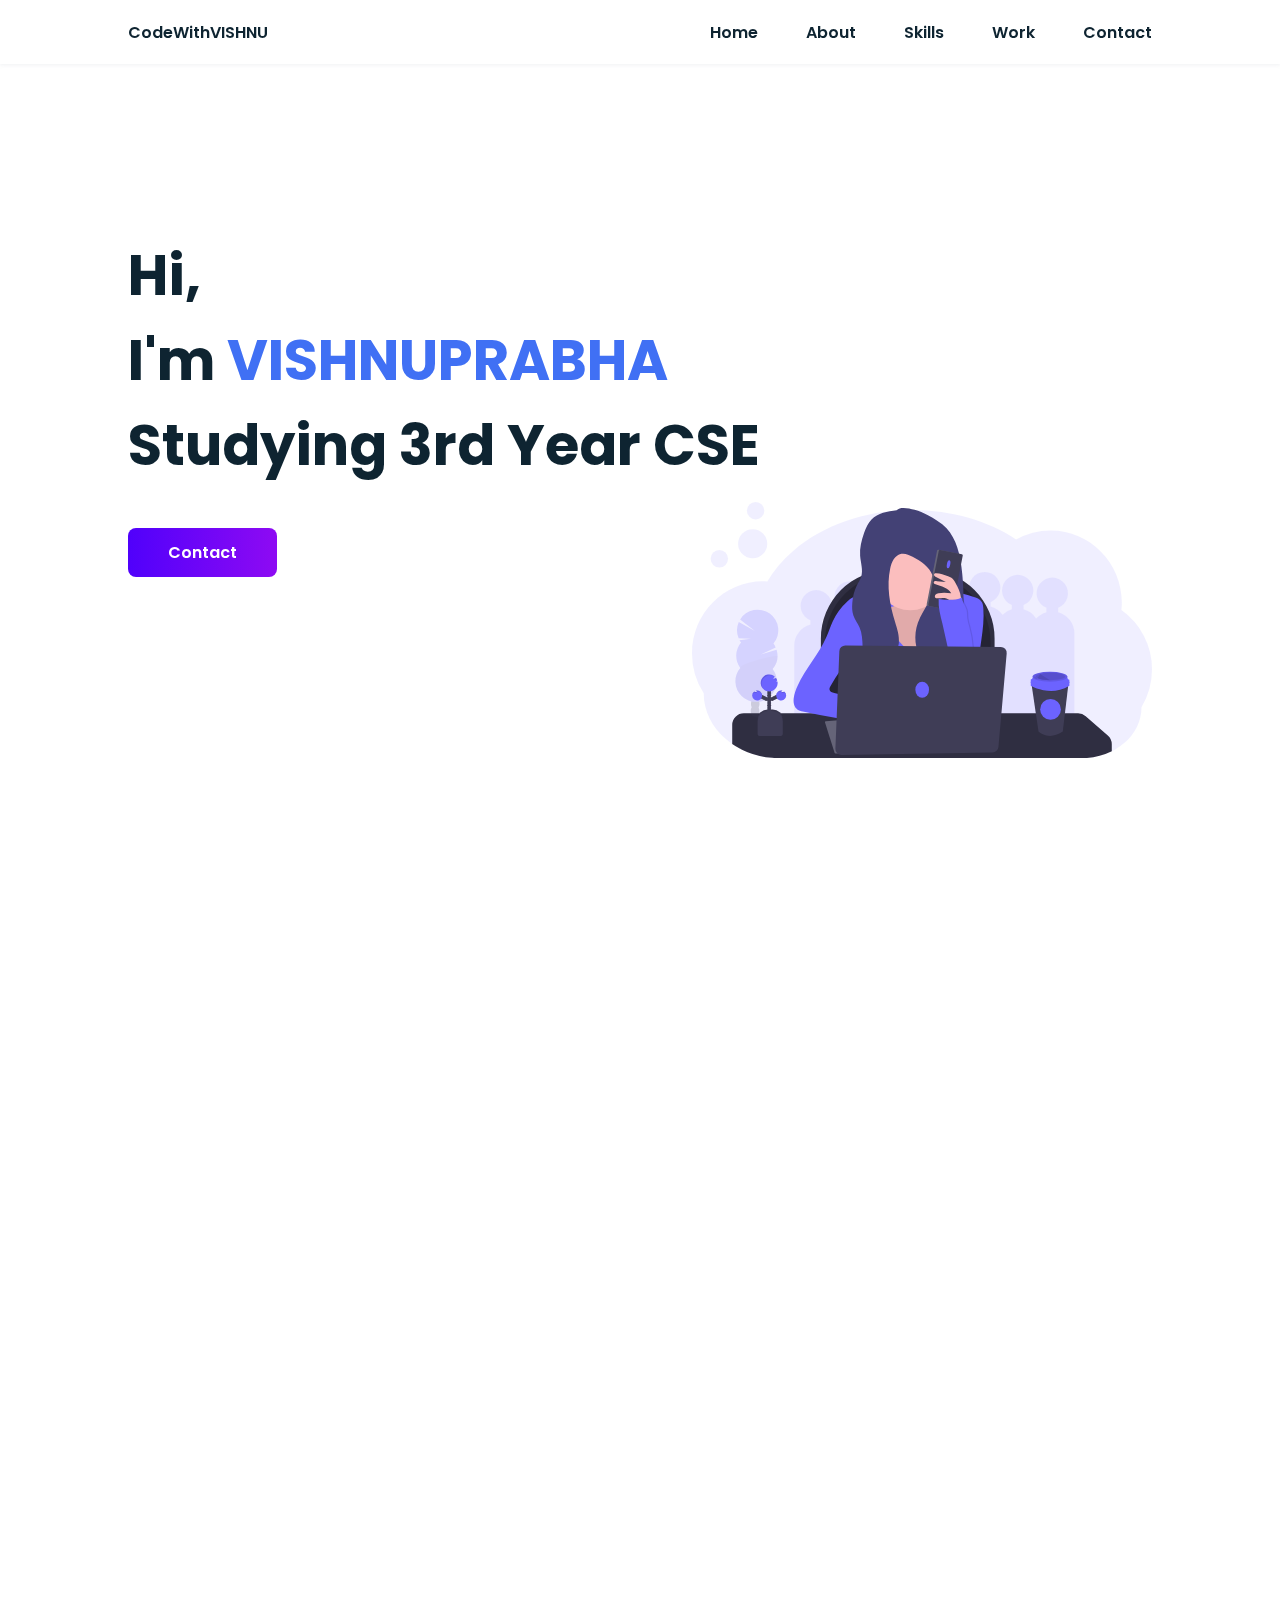
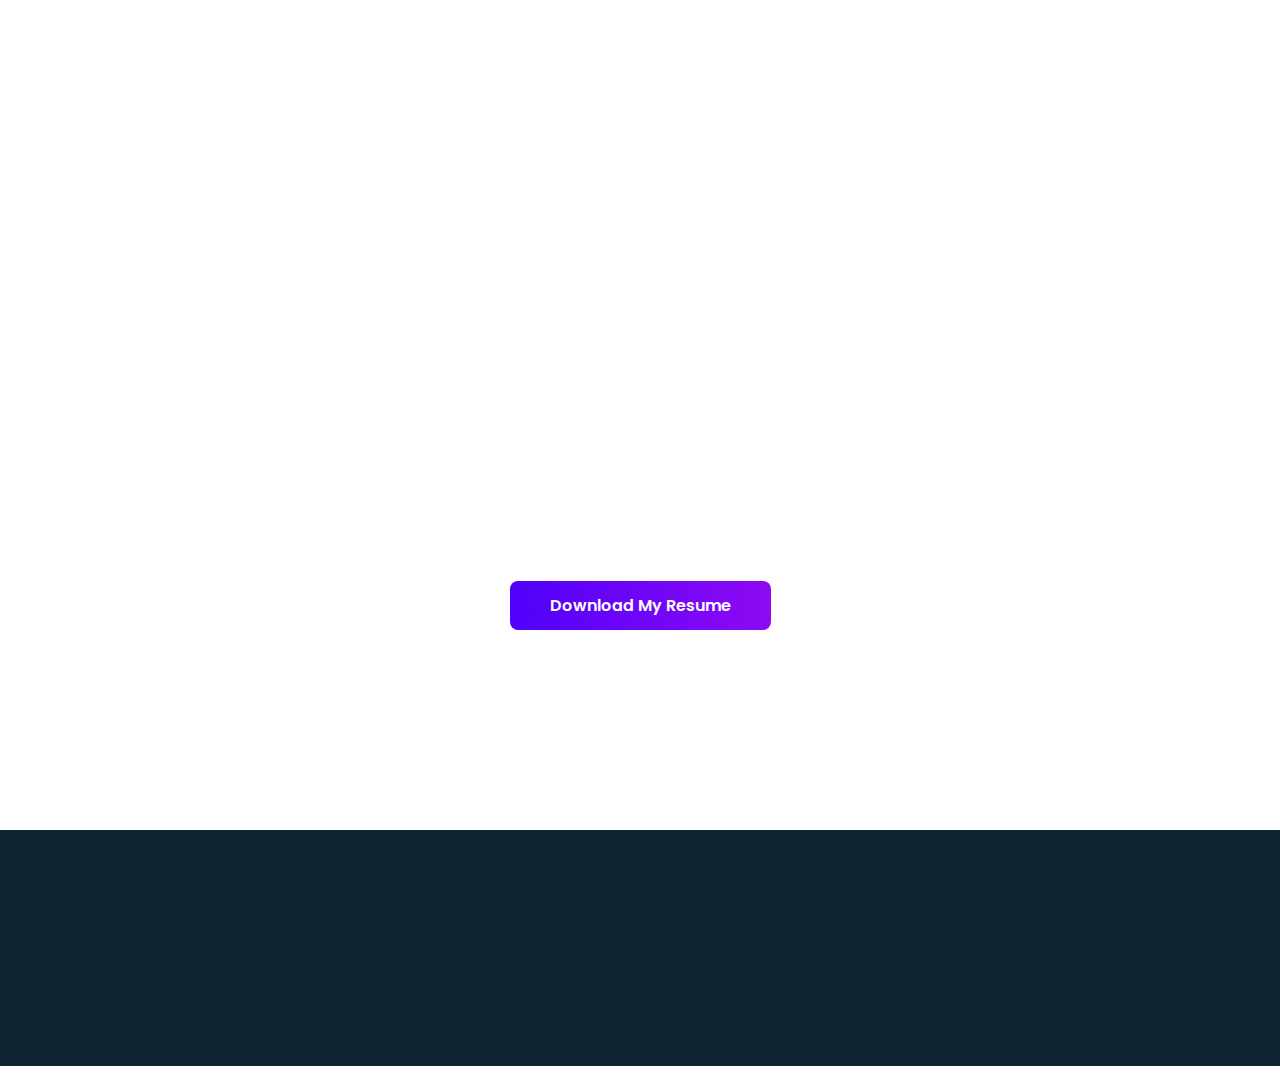
<file: index.html>
<!DOCTYPE html>
<html lang="en">
  <head>
    <meta charset="UTF-8" />
    <meta http-equiv="X-UA-Compatible" content="IE=edge" />
    <meta name="viewport" content="width=device-width, initial-scale=1.0" />
    <title>Responsive Portfolio</title>
    <link rel="stylesheet" href="./assets/css/styles.css" />
    <link
      rel="stylesheet"
      href="https://unpkg.com/boxicons@latest/css/boxicons.min.css"
    />
    <link href="https://unpkg.com/aos@2.3.1/dist/aos.css" rel="stylesheet" />
  </head>
  <body>
    <!-- Header Section -->
    <header class="header">
      <nav class="nav bd_grid">
        <div>
          <a href="#" class="nav_logo">CodeWithVISHNU</a>
        </div>

        <div class="nav_menu" id="nav_menu">
          <ul class="nav_list">
            <li class="nav_items">
              <a href="#home" class="nav_link active">Home</a>
            </li>
            <li class="nav_items">
              <a href="#about" class="nav_link active">About</a>
            </li>
            <li class="nav_items">
              <a href="#skills" class="nav_link active">Skills</a>
            </li>
            <li class="nav_items">
              <a href="#work" class="nav_link active">Work</a>
            </li>
            <li class="nav_items">
              <a href="#contact" class="nav_link active">Contact</a>
            </li>
          </ul>
        </div>

        <div class="nav_toggle" id="nav_toggle">
          <i class="bx bx-menu-alt-right"></i>
        </div>
      </nav>
    </header>

    <main class="main">
      <!-- HOME SECTION -->
      <section class="home bd_grid" id="home">
        <div class="home_data" data-aos="fade-down">
          <h1 class="home_title">
            Hi, <br />I'm <span class="home_title-color">VISHNUPRABHA </span
            ><br />Studying 3rd Year CSE
          </h1>
          <a href="#contact" class="button"> Contact</a>
        </div>

        <div class="home_social">
          <a href="#" class="home_social-icon" data-aos="fade-down"
            ><i class="bx bxl-facebook-circle"></i
          ></a>
          <a
            href="#"
            class="home_social-icon"
            data-aos="fade-down"
            data-aos-delay="250"
            ><i class="bx bxl-instagram"></i
          ></a>
          <a
            href="#"
            class="home_social-icon"
            data-aos="fade-down"
            data-aos-delay="300"
            ><i class="bx bxl-twitter"></i
          ></a>
          <a
            href="#"
            class="home_social-icon"
            data-aos="fade-down"
            data-aos-delay="350"
            ><i class="bx bxl-github"></i
          ></a>
        </div>

        <div class="home_img" data-aos="fade-down" data-aos-delay="500">
          <svg
            id="a154b3ae-224e-4b43-86b8-0ffeb27982c5"
            data-name="Layer 1"
            xmlns="http://www.w3.org/2000/svg"
            viewBox="0 0 1144 637"
          >
            <title>working remotely</title>
            <path
              d="M1172,547.81a180.56,180.56,0,0,1-26.12,93.88c0,34.62-16.14,66-42.32,88.87a144.74,144.74,0,0,1-21.08,15.28c-.3.19-.61.37-.92.55-.56.33-1.12.66-1.69,1l-.53.31h0c-2.39,1.35-4.83,2.65-7.32,3.87a165.67,165.67,0,0,1-73.76,17H245.17q-9,0-17.84-.72a211.15,211.15,0,0,1-61.06-14.14q-5.72-2.26-11.22-4.86-2.62-1.23-5.19-2.53c-1.07-.54-2.14-1.1-3.2-1.66A190.5,190.5,0,0,1,128,733.32a183.89,183.89,0,0,1-15.8-12.12C78.17,692,57.12,651.59,57.12,607A180.5,180.5,0,0,1,28,508.32c0-99.14,79.24-179.51,177-179.51,3,0,6,.09,9,.25.43,0,.85,0,1.28.06,16.48-28.09,38.51-53.9,65-76.62,72.24-61.9,177.82-100.92,295.43-100.92,98.82,0,189.15,27.55,258.34,73.07A174.18,174.18,0,0,1,920,202.1c97.74,0,177,80.37,177,179.51a184.9,184.9,0,0,1-1,18.78A180,180,0,0,1,1172,547.81Z"
              transform="translate(-28 -131.5)"
              fill="#6c63ff"
              opacity="0.1"
            />
            <path
              d="M938.69,405.47V394.74a39.05,39.05,0,1,0-29.38,0v10.73A55,55,0,0,0,883.77,421a55.08,55.08,0,0,0-31.08-22.52V387.74a39.05,39.05,0,1,0-29.38,0v10.73a55,55,0,0,0-23.21,13.16,55.08,55.08,0,0,0-29.41-20.16V380.74a39.05,39.05,0,1,0-29.38,0v10.73a55,55,0,0,0-26,16.06,55.09,55.09,0,0,0-36.57-33.06V363.74a39.05,39.05,0,1,0-29.38,0v10.73a55,55,0,0,0-40,47.77,54.62,54.62,0,0,0-16.57-7.77V403.74a39.05,39.05,0,1,0-29.38,0v10.73a55.18,55.18,0,0,0-34.66,28.7,54.58,54.58,0,0,0-15-6.7V425.74a39.05,39.05,0,1,0-29.38,0v10.73a54.29,54.29,0,0,0-14.21,6.22,55.14,55.14,0,0,0-34.41-28.22V403.74a39.05,39.05,0,1,0-29.38,0v10.73a55.1,55.1,0,0,0-35.87,31.36,55,55,0,0,0-18.75-9.36V425.74a39.05,39.05,0,1,0-29.38,0v10.73a55,55,0,0,0-40.31,53v248H392v-22h52v22H554v-22h79v-40h68v17h82v7h86v7H979v-248A55,55,0,0,0,938.69,405.47Z"
              transform="translate(-28 -131.5)"
              fill="#6c63ff"
              opacity="0.1"
            />
            <path
              d="M490.78,169h91.43A170.28,170.28,0,0,1,752.5,339.28V570a0,0,0,0,1,0,0h-432a0,0,0,0,1,0,0V339.28A170.28,170.28,0,0,1,490.78,169Z"
              fill="#2f2e41"
            />
            <path
              d="M500.78,178.28h71.43A170.28,170.28,0,0,1,742.5,348.56V560.71a0,0,0,0,1,0,0h-412a0,0,0,0,1,0,0V348.56A170.28,170.28,0,0,1,500.78,178.28Z"
              opacity="0.2"
            />
            <path
              d="M1072,734.09v17.46a165.67,165.67,0,0,1-73.76,17H245.17q-9,0-17.84-.72a211.15,211.15,0,0,1-61.06-14.14q-5.72-2.26-11.22-4.86-2.62-1.23-5.19-2.53c-1.07-.54-2.14-1.1-3.2-1.66A190.5,190.5,0,0,1,128,733.32V685.9A28.9,28.9,0,0,1,156.9,657H988.13a28.9,28.9,0,0,1,19,7.17l55,48.2A28.87,28.87,0,0,1,1072,734.09Z"
              transform="translate(-28 -131.5)"
              fill="#2f2e41"
            />
            <path
              d="M510.67,357.31q-32.71,2.16-65.17,7c-6.15.92-12.39,1.94-18,4.66a52.8,52.8,0,0,0-11.94,8.56,157.38,157.38,0,0,0-38,51.53c-5.57,12.15-9.57,25-14.82,37.25-18.69,43.75-52.59,79.53-72.32,122.82-4.27,9.37-7.87,19.15-9.3,29.34-1.48,10.54.2,22.84,8.86,29,4,2.83,8.86,4,13.62,5a1641.51,1641.51,0,0,0,181.57,29.65c-6.61-6.38-8.82-16.27-7.95-25.41s4.46-17.78,8-26.25q-51.81-11.43-103.36-24c-5.13-1.25-11.29-3.6-11.92-8.84-.32-2.67,1-5.24,2.3-7.59a407.17,407.17,0,0,1,52.4-74c0,28.06-1.39,59.75-1.39,87.82H747.35a248,248,0,0,1-6.84-48.85C739,501.24,757.1,447.89,752.4,394.24c-.44-4.95-1.12-10.05-3.71-14.29-4.47-7.32-13.39-10.35-21.59-12.85-31.44-9.56-63.54-19.23-96.4-18.48-9.77.23-19.5,1.37-29.21,2.52C571.9,354.63,540.4,355.34,510.67,357.31Z"
              transform="translate(-28 -131.5)"
              fill="#6c63ff"
            />
            <path
              d="M358.88,679.82l23.6,75.53a2.36,2.36,0,0,0,2.25,1.65H486l-24-88-101.06,7.77A2.36,2.36,0,0,0,358.88,679.82Z"
              transform="translate(-28 -131.5)"
              fill="#656478"
            />
            <path
              d="M532,389.79c-4.4,2.53-9.53,3.44-14.53,4.31l-32.27,5.6c-6.28,1.09-12.89,2.33-17.73,6.48-9.9,8.47-7.76,24.06-4.76,36.74l6,25.44c4.52,19.12,9.14,38.47,18.41,55.79,16.19,30.23,45.89,52,78.55,62.49,11.67,3.75,24,6.19,36.18,4.85,23.86-2.62,44.27-19.63,56.85-40.08s18.57-44.17,24.06-67.55c5.27-22.38,10.28-45.08,9.94-68.08-.1-7.16-.82-14.64-4.64-20.71-8.37-13.33-27.34-14.33-42.89-11.87-2.42.39-4.93.81-7.26.08-7-2.18-7.16-11.79-10.16-18.46-5.67-12.58-22.49-14.81-36.24-13.67s-35.16,2.61-47.14,10.4C532.85,369,545.51,382,532,389.79Z"
              transform="translate(-28 -131.5)"
              fill="#fbbebe"
            />
            <path
              d="M532,389.79c-4.4,2.53-9.53,3.44-14.53,4.31l-32.27,5.6c-6.28,1.09-12.89,2.33-17.73,6.48-9.9,8.47-7.76,24.06-4.76,36.74l6,25.44c4.52,19.12,9.14,38.47,18.41,55.79,16.19,30.23,45.89,52,78.55,62.49,11.67,3.75,24,6.19,36.18,4.85,23.86-2.62,44.27-19.63,56.85-40.08s18.57-44.17,24.06-67.55c5.27-22.38,10.28-45.08,9.94-68.08-.1-7.16-.82-14.64-4.64-20.71-8.37-13.33-27.34-14.33-42.89-11.87-2.42.39-4.93.81-7.26.08-7-2.18-7.16-11.79-10.16-18.46-5.67-12.58-22.49-14.81-36.24-13.67s-35.16,2.61-47.14,10.4C532.85,369,545.51,382,532,389.79Z"
              transform="translate(-28 -131.5)"
              opacity="0.1"
            />
            <path
              d="M505.29,418.45c4.88,10.24,8.54,21.1,14.44,30.79,4.69,7.7,10.7,14.49,16.68,21.24C551.9,488,567.59,505.66,586.76,519a222.93,222.93,0,0,1,55.37-109c8.26-8.87,18.6-17.61,30.72-17.28,7.52.21,14.46,3.94,20.72,8.09,7,4.63,13.62,10,18.65,16.67,7.95,10.62,11.38,24.07,12,37.32s-1.44,26.47-3.48,39.57l-10.5,67.71c-.61,3.92-1.46,8.25-4.66,10.6a14.67,14.67,0,0,1-6,2.16c-38.17,7.43-77.51,2.61-116.4,2.23-43-.41-87.19,4.49-127.92-9.19-2.13-.72-4.34-1.55-5.78-3.26a12.06,12.06,0,0,1-2-4.31c-9.49-30.72-1.88-63.73,3.75-95.38a748.38,748.38,0,0,0,9.51-75.78c.17-2.29,25.33,2.77,28.14,4.39C496.53,398.07,501.61,410.73,505.29,418.45Z"
              transform="translate(-28 -131.5)"
              fill="#6c63ff"
            />
            <g opacity="0.2">
              <path
                d="M194.87,668.29c0,.46-.05.91-.1,1.35q-5.72-2.26-11.22-4.86a9.1,9.1,0,0,1-5.19-2.53c-1.07-.54-2.14-1.1-3.2-1.66a13.68,13.68,0,0,1,.81-1.46c2.06-3.26,5.19-5.3,8.64-5.19s6.44,2.34,8.29,5.71A16.87,16.87,0,0,1,194.87,668.29Z"
                transform="translate(-28 -131.5)"
                fill="#3f3d56"
              />
              <path
                d="M195.41,651.17a16.88,16.88,0,0,1-2.51,8.48c-2.06,3.25-5.19,5.29-8.64,5.18l-.71-.05a9.1,9.1,0,0,1-5.19-2.53,12.53,12.53,0,0,1-2.39-3.12,17.55,17.55,0,0,1,.54-17.12c2.06-3.26,5.19-5.3,8.64-5.19s6.44,2.34,8.29,5.71A16.87,16.87,0,0,1,195.41,651.17Z"
                transform="translate(-28 -131.5)"
                fill="#3f3d56"
              />
              <ellipse
                cx="185.25"
                cy="633.7"
                rx="14.01"
                ry="10.7"
                transform="translate(-481.98 667.38) rotate(-88.19)"
                fill="#3f3d56"
              />
              <ellipse
                cx="185.79"
                cy="616.59"
                rx="14.01"
                ry="10.7"
                transform="translate(-464.35 651.34) rotate(-88.19)"
                fill="#3f3d56"
              />
              <ellipse
                cx="186.33"
                cy="599.47"
                rx="14.01"
                ry="10.7"
                transform="translate(-446.72 635.3) rotate(-88.19)"
                fill="#3f3d56"
              />
              <path
                d="M150,481.05a49.66,49.66,0,0,1-3.8-6l28.26-3.73L144,470.6a51.38,51.38,0,0,1,.31-40.64l40.12,22.44-36.75-28.84a51.28,51.28,0,1,1,82.84,60,51.12,51.12,0,0,1,5.55,9.53L199,510.93l39.33-11.83A51.34,51.34,0,0,1,228.53,547,51.28,51.28,0,1,1,148,544.43a51.28,51.28,0,0,1,2-63.38Z"
                transform="translate(-28 -131.5)"
                fill="#6c63ff"
              />
              <path
                d="M240.5,515.62a51.06,51.06,0,0,1-12,31.35A51.28,51.28,0,1,1,148,544.43C141.37,535.49,240.68,509.87,240.5,515.62Z"
                transform="translate(-28 -131.5)"
                opacity="0.1"
              />
            </g>
            <circle
              cx="68.02"
              cy="141.18"
              r="21.63"
              fill="#6c63ff"
              opacity="0.1"
            />
            <circle
              cx="158.17"
              cy="21.63"
              r="21.63"
              fill="#6c63ff"
              opacity="0.1"
            />
            <circle
              cx="150.84"
              cy="103.76"
              r="36.25"
              fill="#6c63ff"
              opacity="0.1"
            />
            <circle cx="543" cy="185.5" r="84" fill="#fbbebe" />
            <path
              d="M536.88,152.17c-22.41,2.84-46.6,6.59-62.44,22.69-8.86,9-14.05,21-18.32,32.88-6.62,18.5-11.55,38-10,57.63,1.38,17.56,7.88,35.52,2.62,52.34-2.42,7.74-7.17,14.5-10.86,21.71-6.84,13.39-10.06,28.4-11.24,43.39-.82,10.31-.66,20.92,2.73,30.69,3.61,10.4,10.65,19.25,15.11,29.31,6.6,14.86,7.26,31.58,7.77,47.83s.94,32.39,1.32,48.58c.24,10.18.26,21.08-5.37,29.57,20.79-8.33,41.87-16.83,59.66-30.43s32.19-33.21,34.49-55.49c1.86-18.06-4.24-35.86-9.5-53.24-13-43-21.4-88.84-11.94-132.75,3.41-15.81,11.7-33.46,27.61-36.37,9.71-1.77,19.4,2.66,28.15,7.24,20.68,10.82,42,24.82,49.7,46.85,7,19.92,1.11,42.11-8,61.13s-21.51,36.51-28.59,56.39c-10.87,30.5-7.81,66.21,10.25,93.08s51.43,43.4,83.52,39.06c-2.51-10.84-10.38-19.6-14.6-29.9-7.67-18.71-2.5-40.23,5.75-58.69S694.21,440,699.37,420.4c3.64-13.8,4.08-28.22,4.06-42.49,0-22.46-1.11-44.93-3.27-67.29s-5.46-45-12.58-66.51c-5.72-17.25-14.05-33.93-26.51-47.16-13.26-14.09-30.52-23.64-47.47-33-10.14-5.58-20.5-11.23-31.88-13.32-9-1.65-18.46-4-27.64-4.15C547.84,146.39,541.28,147.74,536.88,152.17Z"
              transform="translate(-28 -131.5)"
              fill="#434175"
            />
            <rect
              x="624.01"
              y="254.09"
              width="60.85"
              height="141.74"
              rx="2.9"
              transform="translate(45.9 -250.24) rotate(10.98)"
              fill="#656478"
            />
            <rect
              x="628.09"
              y="254.88"
              width="60.85"
              height="141.74"
              rx="2.9"
              transform="translate(46.13 -251) rotate(10.98)"
              fill="#3f3d56"
            />
            <ellipse
              cx="666.17"
              cy="286.29"
              rx="10.05"
              ry="4.15"
              transform="translate(230.2 754.21) rotate(-79.02)"
              fill="#6c63ff"
            />
            <path
              d="M683,332.5c-2.64-4.67-5.46-9.5-9.91-12.49a35,35,0,0,0-8.18-3.67c-9.69-3.39-19.54-6.81-29.79-7.35-1.67-.08-3.58,0-4.67,1.28-2.24,2.63,1.31,6.21,4.38,7.8l24.42,12.65-22.51-2.38c-3.27-.35-7.93.54-7.69,3.82.16,2.15,2.52,3.32,4.56,4,14.45,5,31.15,8.92,39.06,22-10.54-1-21.31-2-31.64.32-2.83.64-5.76,1.63-7.61,3.86s-2.06,6,.27,7.77c1.44,1.07,3.38,1.1,5.18,1,7.33-.35,14.85-1.81,21.89.28s13.29,9.47,10.86,16.39c6.24.56,13.62,0,19.39-2.69,6.36-3,6.21-8.64,5.82-15.44C696,356.33,689.39,343.9,683,332.5Z"
              transform="translate(-28 -131.5)"
              fill="#fbbebe"
            />
            <path
              d="M676.69,550.49a1125.21,1125.21,0,0,0-23-116.92c-5-20-10.68-40.34-9.25-60.92,20.66,2.63,39.17,4.58,58.21-3.86.31,10.81,8.15,20,11,30.45,1.91,7,1.19,14.41,1.94,21.62s3,14.2,4.93,21.21a260.23,260.23,0,0,1,6.63,106.74C709.48,550.91,694.32,553.22,676.69,550.49Z"
              transform="translate(-28 -131.5)"
              opacity="0.1"
            />
            <path
              d="M673.69,550.49a1125.21,1125.21,0,0,0-23-116.92c-5-20-10.68-40.34-9.25-60.92,20.66,2.63,39.17,4.58,58.21-3.86.31,10.81,8.15,20,11,30.45,1.91,7,1.19,14.41,1.94,21.62s3,14.2,4.93,21.21a260.23,260.23,0,0,1,6.63,106.74C706.48,550.91,691.32,553.22,673.69,550.49Z"
              transform="translate(-28 -131.5)"
              fill="#6c63ff"
            />
            <path
              d="M384.63,745.27l9.79-242.87a14.86,14.86,0,0,1,15-14.26l386.52,3.7A14.86,14.86,0,0,1,810.59,508L790.17,740.67a14.86,14.86,0,0,1-14.55,13.56l-375.88,6.5A14.87,14.87,0,0,1,384.63,745.27Z"
              transform="translate(-28 -131.5)"
              fill="#3f3d56"
            />
            <ellipse cx="572.5" cy="467" rx="17" ry="20" fill="#6c63ff" />
            <path
              d="M964,584.76l-.8,6.86-13,110.86c-33.89,23.63-60.25.92-60.48,0L873.34,591.1l-.93-6.34Z"
              transform="translate(-28 -131.5)"
              fill="#3f3d56"
            />
            <path
              d="M964,584.76l-.8,6.86c-38.18,22.2-78.91,4.92-89.86-.52l-.93-6.34Z"
              transform="translate(-28 -131.5)"
              opacity="0.1"
            />
            <path
              d="M870.5,578.74v10s50.5,29.36,96,0v-10Z"
              transform="translate(-28 -131.5)"
              fill="#6c63ff"
            />
            <path
              d="M876.37,565.53s-1.47,6.75-5.87,7.34v8.51h96v-7.63s-5.87-1.47-5-8.22Z"
              transform="translate(-28 -131.5)"
              fill="#6c63ff"
            />
            <ellipse
              cx="890.21"
              cy="434.76"
              rx="43.3"
              ry="12.48"
              fill="#6c63ff"
            />
            <ellipse
              cx="890.21"
              cy="434.76"
              rx="43.3"
              ry="12.48"
              opacity="0.1"
            />
            <path
              d="M956.22,565.53c0,5-16.42,9.1-36.69,9.1h-1.08c-13.61-.1-25.37-2-31.37-4.84-2.71-1.28-4.25-2.73-4.25-4.26,0-2.54,4.2-4.84,11-6.49a113.49,113.49,0,0,1,25.73-2.61C939.8,556.43,956.22,560.5,956.22,565.53Z"
              transform="translate(-28 -131.5)"
              opacity="0.1"
            />
            <path
              d="M918.45,574.63c-13.61-.1-25.37-2-31.37-4.84h0L893.8,559Z"
              transform="translate(-28 -131.5)"
              opacity="0.1"
            />
            <path
              d="M880.1,566.23c-.52-.11-1.21.07-1.31.59a1.27,1.27,0,0,0,.2.75,10.67,10.67,0,0,0,4.78,4.09,2.85,2.85,0,0,0,1.09.35,1,1,0,0,0,1-.52,1.13,1.13,0,0,0-.07-.93,4.13,4.13,0,0,0-1.24-1.36C883.21,568.15,881.84,566.52,880.1,566.23Z"
              transform="translate(-28 -131.5)"
              opacity="0.1"
            />
            <circle cx="891.67" cy="515.79" r="25.83" fill="#6c63ff" />
            <path
              d="M188.33,515.85h12.11a25,25,0,0,1,25,25V578a0,0,0,0,1,0,0H163.33a0,0,0,0,1,0,0V540.85A25,25,0,0,1,188.33,515.85Z"
              fill="#3f3d56"
            />
            <path
              d="M188.33,515.85h12.11a25,25,0,0,1,25,25V578a0,0,0,0,1,0,0H163.33a0,0,0,0,1,0,0V540.85A25,25,0,0,1,188.33,515.85Z"
              opacity="0.1"
            />
            <circle cx="191.9" cy="524.55" r="4.97" fill="#3f3d56" />
            <circle cx="191.9" cy="518.34" r="4.97" fill="#3f3d56" />
            <circle cx="191.9" cy="512.12" r="4.97" fill="#3f3d56" />
            <circle cx="191.9" cy="505.91" r="4.97" fill="#3f3d56" />
            <circle cx="191.9" cy="499.7" r="4.97" fill="#3f3d56" />
            <circle cx="191.9" cy="493.49" r="4.97" fill="#3f3d56" />
            <circle cx="191.9" cy="487.28" r="4.97" fill="#3f3d56" />
            <circle cx="199.36" cy="489.76" r="4.97" fill="#3f3d56" />
            <circle cx="204.33" cy="487.28" r="4.97" fill="#3f3d56" />
            <circle cx="209.3" cy="484.79" r="4.97" fill="#3f3d56" />
            <circle cx="191.9" cy="481.07" r="4.97" fill="#3f3d56" />
            <circle cx="191.9" cy="474.86" r="4.97" fill="#3f3d56" />
            <circle cx="191.9" cy="468.64" r="4.97" fill="#3f3d56" />
            <circle cx="191.9" cy="462.43" r="4.97" fill="#3f3d56" />
            <path
              d="M240.5,577.91c-1.23.18-2.47.31-3.71.39A28.56,28.56,0,0,0,240,575a21.22,21.22,0,0,0-3-5.83,10.22,10.22,0,0,1-4,1.26c-1.23.18-2.47.31-3.71.4,1.63-1.33,3.15-3.33,4.75-5a21.09,21.09,0,1,0,6.61,12Z"
              transform="translate(-28 -131.5)"
              fill="#6c63ff"
            />
            <path
              d="M257.11,602.6a9.68,9.68,0,0,1-4.18,1.39c-1.23.18-2.47.32-3.71.4a36.4,36.4,0,0,0,3.68-3.82,12.44,12.44,0,1,0,4.21,2Z"
              transform="translate(-28 -131.5)"
              fill="#6c63ff"
            />
            <circle cx="184.45" cy="489.76" r="4.97" fill="#3f3d56" />
            <circle cx="179.48" cy="487.28" r="4.97" fill="#3f3d56" />
            <circle cx="174.51" cy="484.79" r="4.97" fill="#3f3d56" />
            <path
              d="M182.7,602.6a9.64,9.64,0,0,0,4.18,1.39c1.23.18,2.47.32,3.71.4a35.42,35.42,0,0,1-3.68-3.82,12.44,12.44,0,1,1-4.21,2Z"
              transform="translate(-28 -131.5)"
              fill="#6c63ff"
            />
            <path
              d="M188.33,519.58h12.11a25,25,0,0,1,25,25v32.87a4.24,4.24,0,0,1-4.24,4.24H167.57a4.24,4.24,0,0,1-4.24-4.24V544.58a25,25,0,0,1,25-25Z"
              fill="#3f3d56"
            />
            <g opacity="0.1">
              <path
                d="M240.88,579.27a18.83,18.83,0,0,1-1.6,1.52c.57,0,1.13-.09,1.7-.15C241,580.18,240.93,579.72,240.88,579.27Z"
                transform="translate(-28 -131.5)"
              />
              <path
                d="M231.82,573.33c1.25-.08,2.48-.21,3.72-.39a12,12,0,0,0,3.23-.88,21.28,21.28,0,0,0-1.74-2.87,7.52,7.52,0,0,1-2,.85A28.79,28.79,0,0,1,231.82,573.33Z"
                transform="translate(-28 -131.5)"
              />
              <path
                d="M201.27,584a21.08,21.08,0,0,1,32.5-17.76l.32-.34a21.1,21.1,0,1,0-27.82,31.73A21,21,0,0,1,201.27,584Z"
                transform="translate(-28 -131.5)"
              />
            </g>
            <g opacity="0.1">
              <path
                d="M249.22,606.87c1.24-.08,2.48-.21,3.71-.39a9.7,9.7,0,0,0,4.18-1.4,12.43,12.43,0,0,1,5,8.8,11.38,11.38,0,0,0,.07-1.31,12.38,12.38,0,0,0-5-10,9.68,9.68,0,0,1-4.18,1.39l-1,.13A25.37,25.37,0,0,1,249.22,606.87Z"
                transform="translate(-28 -131.5)"
              />
              <path
                d="M249.72,602.63a10.19,10.19,0,0,1,1.24.09c.65-.69,1.29-1.43,1.94-2.15a12.4,12.4,0,0,0-15.6,12c0,.42,0,.83.06,1.24A12.42,12.42,0,0,1,249.72,602.63Z"
                transform="translate(-28 -131.5)"
              />
            </g>
            <g opacity="0.1">
              <path
                d="M190.59,606.87c-1.24-.08-2.48-.21-3.71-.39a9.65,9.65,0,0,1-4.18-1.4,12.43,12.43,0,0,0-5,8.8,11.38,11.38,0,0,1-.07-1.31,12.38,12.38,0,0,1,5-10,9.64,9.64,0,0,0,4.18,1.39l1,.13A23.67,23.67,0,0,0,190.59,606.87Z"
                transform="translate(-28 -131.5)"
              />
              <path
                d="M190.09,602.63a10.36,10.36,0,0,0-1.25.09c-.64-.69-1.28-1.43-1.93-2.15a12.4,12.4,0,0,1,15.6,12c0,.42,0,.83-.06,1.24A12.42,12.42,0,0,0,190.09,602.63Z"
                transform="translate(-28 -131.5)"
              />
            </g>
          </svg>
        </div>
      </section>

      <!-- ABOUT SECTION -->
      <section class="about section" id="about">
        <h2 class="section-title" data-aos="fade-down">About</h2>

        <div class="about_container bd_grid">
          <div class="about_img" data-aos="fade-down" data-aos-delay="50">
            <svg
              id="fe80fb2b-bcaf-407e-919b-306adc32f78b"
              data-name="Layer 1"
              xmlns="http://www.w3.org/2000/svg"
              viewBox="0 0 1032 741.75278"
            >
              <title>profile</title>
              <line
                y1="741.25278"
                x2="166"
                y2="741.25278"
                fill="none"
                stroke="#3f3d56"
                stroke-miterlimit="10"
              />
              <rect
                x="243"
                y="127.75278"
                width="737"
                height="499"
                rx="19.39764"
                fill="#f2f2f2"
              />
              <rect
                x="220.5"
                y="96.25278"
                width="737"
                height="499"
                rx="19.39764"
                fill="none"
                stroke="#3f3d56"
                stroke-miterlimit="10"
              />
              <line
                x1="220.5"
                y1="144.09298"
                x2="957.5"
                y2="144.09298"
                fill="none"
                stroke="#3f3d56"
                stroke-miterlimit="10"
              />
              <rect
                x="661"
                y="256.25278"
                width="201"
                height="31"
                rx="7.09252"
                fill="#6c63ff"
                opacity="0.3"
              />
              <rect
                x="622.5"
                y="342.25278"
                width="278"
                height="25"
                rx="7.09252"
                fill="#6c63ff"
                opacity="0.3"
              />
              <rect
                x="622.5"
                y="410.25278"
                width="278"
                height="25"
                rx="7.09252"
                fill="#6c63ff"
                opacity="0.3"
              />
              <rect
                x="622.5"
                y="478.25278"
                width="278"
                height="25"
                rx="7.09252"
                fill="#6c63ff"
                opacity="0.3"
              />
              <rect
                x="671"
                y="246.25278"
                width="201"
                height="31"
                rx="7.09252"
                fill="none"
                stroke="#3f3d56"
                stroke-miterlimit="10"
              />
              <rect
                x="632.5"
                y="332.25278"
                width="278"
                height="25"
                rx="7.09252"
                fill="none"
                stroke="#3f3d56"
                stroke-miterlimit="10"
              />
              <rect
                x="632.5"
                y="400.25278"
                width="278"
                height="25"
                rx="7.09252"
                fill="none"
                stroke="#3f3d56"
                stroke-miterlimit="10"
              />
              <rect
                x="632.5"
                y="468.25278"
                width="278"
                height="25"
                rx="7.09252"
                fill="none"
                stroke="#3f3d56"
                stroke-miterlimit="10"
              />
              <circle
                cx="276.5"
                cy="126.25278"
                r="15"
                fill="#6c63ff"
                opacity="0.3"
              />
              <circle
                cx="318.5"
                cy="126.25278"
                r="15"
                fill="#6c63ff"
                opacity="0.3"
              />
              <circle
                cx="360.5"
                cy="126.25278"
                r="15"
                fill="#6c63ff"
                opacity="0.3"
              />
              <circle
                cx="282.5"
                cy="120.25278"
                r="15"
                fill="none"
                stroke="#3f3d56"
                stroke-miterlimit="10"
              />
              <circle
                cx="324.5"
                cy="120.25278"
                r="15"
                fill="none"
                stroke="#3f3d56"
                stroke-miterlimit="10"
              />
              <circle
                cx="366.5"
                cy="120.25278"
                r="15"
                fill="none"
                stroke="#3f3d56"
                stroke-miterlimit="10"
              />
              <path
                d="M537.854,653.37916c-2.51135-11.56848-3.17724-27.36932-2.33252-38.36047,0,0-12.69836-55.78644-22.68994-60.99133l-.00305.003c-.153.19678-5.00195,6.55383-5.61706,26.22443-.62452,19.98284-7.69971,33.09655-7.69971,33.09655s2.28955,24.90766.98047,40.02777Z"
                transform="translate(-84.5 -79.12639)"
                fill="#6c63ff"
              />
              <path
                d="M630.22827,298.37916H399.77173A23.77169,23.77169,0,0,0,376,322.15083V629.6075a23.77168,23.77168,0,0,0,23.77173,23.77166h80.855c-2.7002-11.19934-6.057-28.69067-2.65735-40.85241l-.00159-.008.0022.00525c.15869-.56757.32727-1.12738.51611-1.67047a63.49747,63.49747,0,0,0,2.29175-24.35407,50.6095,50.6095,0,0,0,0-21.23175c-2.4978-11.65564-4.24634-23.10522-4.24634-23.10522s-1.377-15.40234-.1748-24.84424c.02661-.2074.05762-.404.08667-.60541-.42432-.09655-.66235-.15228-.66235-.15228s3.53881-16.02789,4.78759-26.22748c.29493-2.40783.683-5.46032,1.10315-8.71478a20.93993,20.93993,0,0,1-3.3927-.86035c-11.24035-3.9549-14.779-39.75751-14.779-39.75751V429.656s-3.74683-17.38092,9.36694-25.08258c12.62793-7.41644,17.66968-9.44617,18.02613-9.58643.09619-.06878.19018-.13128.28833-.20727a11.06127,11.06127,0,0,0,3.28967-4.23371q.02619-.42873.01233-.85211c-.21326-4.06665-3.04419-7.76507-5.73047-10.99225q-3.43653-4.12857-6.87341-8.25726a8.07194,8.07194,0,0,1-1.77027-2.86487,6.604,6.604,0,0,1-.187-1.80389q-.00275-.33691.004-.673.056-3.07836.16724-6.15545c.06445-1.79224.51562-4.05353,2.27075-4.42182.91284-.19159,2.12109.14246,2.60364-.65576a1.56534,1.56534,0,0,0,.11682-1.06054c-.00586.02661-.00733.05444-.015.0805-.00586-.03339-.01159-.06695-.01782-.09985a22.43656,22.43656,0,0,1-.65051-4.38636,5.84207,5.84207,0,0,1,.282-1.96984c1.01672-2.97516,4.51782-4.196,7.61133-4.75727,3.09375-.56134,6.56653-1.04425,8.5083-3.51709a26.9506,26.9506,0,0,1,1.68884-2.37384,6.62979,6.62979,0,0,1,3.16589-1.59674,17.49792,17.49792,0,0,1,11.50623,1.02118c1.49646.68286,2.99963,1.60248,4.64124,1.49841,1.70507-.108,3.16162-1.3081,4.84509-1.60009,2.71911-.47156,5.31872,1.56567,6.65869,3.97827a9.85108,9.85108,0,0,1,1.23279,5.02313,6.912,6.912,0,0,1-1.76416,4.74109c-1.17017,1.24145-2.91626,2.09418-3.4021,3.72955-.198.66565-.152,1.38257-.32691,2.05457-.02185.084-.05737.16241-.08606.24365.03211.04169.06714.08112.09888.123a21.231,21.231,0,0,1-10.33215,33.01928c-.00794.21058-.01624.42133-.01514.63306a9.173,9.173,0,0,0,2.8396,7.0647l18.54724,7.606s11.16565-1.3534,15.19495,15.30957a28.82628,28.82628,0,0,1,.68982,8.45746c-.14636,2.51251.19507,6.93573,3.05725,12.66,4.57934,9.15881,3.53857,30.18237-5.82837,32.26392-8.87231,1.97161-12.32361,1.14331-12.66382,1.05023l-.02014.3681c.14612,3.94489,1.55029,37.969,6.64758,42.086,1.40955,1.13849,1.14026,1.90753-.01635,2.42578l.0028.00336s.0094.21856.03113.612c.15308,2.48846.93994,11.96472,4.35254,17.357,3.956,6.24457,3.54077,42.25739,3.54077,42.25739l2.70386,21.23181s-1.66419,13.11371,0,15.4024c.94556,1.29785,2.09057,21.40351,2.905,38.56964h69.53027A23.77168,23.77168,0,0,0,654,629.6075V322.15083A23.77169,23.77169,0,0,0,630.22827,298.37916Z"
                transform="translate(-84.5 -79.12639)"
                fill="#6c63ff"
              />
              <rect
                x="267.5"
                y="192.25278"
                width="278"
                height="355"
                rx="23.77165"
                fill="none"
                stroke="#3f3d56"
                stroke-miterlimit="10"
              />
              <path
                d="M185.32419,400.757S176,398,174,401s2.72669,24.7477,2.72669,24.7477l20.54589,1.24859-7.17022-18.10653Z"
                transform="translate(-84.5 -79.12639)"
                fill="#2f2e41"
              />
              <path
                d="M113.44417,579.34709s18.69466,41.04232,4.29762,39.753-19.98395-39.753-19.98395-39.753Z"
                transform="translate(-84.5 -79.12639)"
                fill="#a0616a"
              />
              <path
                d="M235.71128,575.07127s-8.20129,44.34751,5.45523,39.61078,9.76437-43.40874,9.76437-43.40874Z"
                transform="translate(-84.5 -79.12639)"
                fill="#a0616a"
              />
              <path
                d="M181.34664,390.46647s-.21488,20.6286,7.73573,21.703-4.51251,12.03335-4.51251,12.03335l-14.18216,2.79346L149.974,425.49212l-9.025-11.60359s15.90121-7.52084,9.025-30.9429Z"
                transform="translate(-84.5 -79.12639)"
                fill="#a0616a"
              />
              <path
                d="M181.34664,390.46647s-.21488,20.6286,7.73573,21.703-4.51251,12.03335-4.51251,12.03335l-14.18216,2.79346L149.974,425.49212l-9.025-11.60359s15.90121-7.52084,9.025-30.9429Z"
                transform="translate(-84.5 -79.12639)"
                opacity="0.1"
              />
              <path
                d="M217.87645,564.95005s10.09942,21.703,2.14881,89.82036c0,0,2.3637,24.0667.42977,28.5792s-17.83515,65.75367-17.83515,65.75367-20.41371,4.5125-23.20717-9.025c0,0,2.79346-19.33931,2.57857-22.34765s4.51251-35.88516,4.51251-35.88516l-9.66966-63.60485-7.306,57.37329s0,16.54586-2.36369,20.19884,0,77.14236,0,77.14236,6.66132,11.17383-3.4381,11.38871-19.12443-.21488-19.984-7.306-1.28929-14.18216-3.4381-18.47979-4.94227-53.50543-4.29762-70.69593-14.18216-105.50669-9.45478-114.74659S217.87645,564.95005,217.87645,564.95005Z"
                transform="translate(-84.5 -79.12639)"
                fill="#2f2e41"
              />
              <circle cx="85.8877" cy="293.29006" r="25.78575" fill="#a0616a" />
              <path
                d="M144.60195,414.31829s15.68633,11.60359,38.46374,2.3637c0,0,7.52084-3.653,6.8762-9.2399s15.68633,44.91018,15.68633,44.91018l16.54586,87.88643-.85953,35.88517s-7.306-3.653-30.08337,4.51251-59.95187-9.2399-59.95187-9.2399l1.28929-92.18405,1.28928-53.72031,3.4381-11.81847S139.015,410.45043,144.60195,414.31829Z"
                transform="translate(-84.5 -79.12639)"
                fill="#f2f2f2"
              />
              <path
                d="M182.06324,399.89323s3.79591-.61662,7.44889,5.18517,12.24823,9.45477,12.24823,9.45477,20.84348,1.28929,23.85182,12.46312,10.52918,26.43039,14.18216,54.57983,10.95894,73.05963,12.03335,76.71261-1.50417,14.8268,1.50417,18.2649-21.27325,3.4381-21.27325,3.4381-2.14881-17.62026-3.653-17.62026-1.0744,11.81847.42977,20.41372-10.95895,0-10.95895,0-9.66965-39.32327-18.90955-74.77867S184.355,452.99692,186.074,445.04631s6.44644-30.728,3.00834-32.87683S182.06324,399.89323,182.06324,399.89323Z"
                transform="translate(-84.5 -79.12639)"
                fill="#2f2e41"
              />
              <path
                d="M151.07551,399.87428s-5.614,3.05531-19.7962,13.15473-23.85182,17.83514-23.85182,17.83514-5.58691,4.29762-9.025,29.86849S87.22865,552.48693,90.237,560.8673s4.08275,13.32264,3.00834,18.26491,22.56253,4.72739,22.99229,3.653-.64464-20.6286.42977-21.05836,6.87619,11.60359,7.9506,21.703,13.53752,18.05,16.331,18.05,17.1905-58.23282,17.40538-97.98585-4.72739-73.2745-8.38037-78.00189S151.07551,399.87428,151.07551,399.87428Z"
                transform="translate(-84.5 -79.12639)"
                fill="#2f2e41"
              />
              <path
                d="M188.86748,751.03721s1.71905-4.72739,7.73573-3.22322,10.09942-3.86786,10.09942-3.86786,3.22322-.42977,1.0744,3.653-3.86786,6.8762-3.86786,6.8762,12.89288,29.43873,4.51251,36.52981-18.05,2.79346-18.05,2.79346-9.45477-6.66132-9.025-24.28159c0,0-.42976-5.58691-5.58691-14.61192s-9.025-22.77741-2.79346-25.356,7.83546-2.67436,7.83546-2.67436-2.916,13.33721,4.61624,17.99776Z"
                transform="translate(-84.5 -79.12639)"
                fill="#3f3d56"
              />
              <path
                d="M148.89957,784.3438s-5.15715-9.66966,3.4381-10.74406,17.83515-1.71905,17.40538,2.79345-1.50417,11.38871-1.50417,11.38871l1.50417,4.94227s.42977,12.24823,1.93393,13.7524,9.66966,14.397-7.73572,14.397-22.56253-1.93393-21.05836-6.01667,1.93393-24.28158,1.93393-24.28158Z"
                transform="translate(-84.5 -79.12639)"
                fill="#3f3d56"
              />
              <path
                d="M162.22221,351.78785s12.03335,3.22322,18.26491,4.51251,5.58691-2.3637,5.58691-2.3637,8.16549,1.07441,7.73572.21488,3.4381-5.372-1.0744-10.52918-3.22322-9.025-3.22322-9.025h-3.86786l-1.07441-1.50417h-6.01668s-4.5125-1.71905-16.331,0-27.93456,2.14881-29.22385,9.2399-7.95061,15.90121-5.58691,19.98395,15.90121,20.84348,17.1905,27.93456,7.30933,8.66659,7.09277,4.22585-6.23325-19.91218-1.0761-20.55682S164.5859,360.16822,162.22221,351.78785Z"
                transform="translate(-84.5 -79.12639)"
                fill="#2f2e41"
              />
              <path
                d="M1019.38065,86.58377a22.982,22.982,0,0,0-19.80994,13.851c-4.9535,11.97382,1.42449,26.03885,10.999,34.77028s21.87358,13.72225,33.04831,20.28234c15.00952,8.81128,28.4968,21.04282,36.00691,36.74386s8.30888,35.15009-.51891,50.14991c-8.1937,13.9224-23.09255,22.2549-37.30219,29.9397"
                transform="translate(-84.5 -79.12639)"
                fill="none"
                stroke="#3f3d56"
                stroke-miterlimit="10"
              />
              <ellipse cx="947.5" cy="8.5" rx="17.5" ry="8.5" fill="#6c63ff" />
              <ellipse cx="961.5" cy="64.5" rx="17.5" ry="8.5" fill="#6c63ff" />
              <ellipse cx="929.5" cy="73.5" rx="17.5" ry="8.5" fill="#6c63ff" />
              <ellipse
                cx="979.5"
                cy="120.5"
                rx="17.5"
                ry="8.5"
                fill="#6c63ff"
              />
              <ellipse
                cx="1014.5"
                cy="120.5"
                rx="17.5"
                ry="8.5"
                fill="#6c63ff"
              />
            </svg>
          </div>

          <div>
            <h2
              class="about_subtitle"
              data-aos="fade-down"
              data-aos-delay="350"
            >
              I'm Vishnuprabha
            </h2>
            <p class="about_text" data-aos="fade-down" data-aos-delay="450">
              Im currently pursuing my pre final year in the stream of Computer Science and Engineering. I have a CGPA of 9.2 upto 
              my 3rd semester.I have got 85% and 99% in my high school and SSLC. I would like to share that im strong willed who would
              want to complete all the works in a perfect manner at the given time. I can assure that im trustworthy whom you can give your
                                                 overall trust!
            </p>
          </div>
        </div>
      </section>

      <!-- SKILLS SECTION -->
      <section class="skills section" id="skills">
        <h2 class="section-title" data-aos="fade-down">Skills</h2>

        <div class="skills_container bd_grid">
          <div>
            <h2
              class="skills_subtitle"
              data-aos="fade-down"
              data-aos-delay="250"
            >
              Professional Skills
            </h2>
            <p class="skills_text" data-aos="fade-down" data-aos-delay="350">
              Without sharpen your weapon; standing on the battlefield would not
              increase your chance of winning
            </p>
            <!-- SKILLS HTML -->
            <div class="skills_data" data-aos="fade-right">
              <div class="skills_name">
                <i class="bx bxl-html5 skill_icon"></i>
                <span class="skill_name">Html5</span>
              </div>

              <div><span class="skill_percentage">75%</span></div>

              <div class="skill_bar skill_html"></div>
            </div>

            <!-- SKILLS css -->
            <div class="skills_data" data-aos="fade-right" data-aos-delay="250">
              <div class="skills_name">
                <i class="bx bxl-css3 skill_icon"></i>
                <span class="skill_name">CSS3</span>
              </div>

              <div><span class="skill_percentage">75%</span></div>

              <div class="skill_bar skill_css"></div>
            </div>

            <!-- SKILLS JS -->
            <div class="skills_data" data-aos="fade-right" data-aos-delay="250">
              <div class="skills_name">
                <i class="bx bxl-javascript skill_icon"></i>
                <span class="skill_name">JS</span>
              </div>

              <div><span class="skill_percentage">65%</span></div>

              <div class="skill_bar skill_js"></div>
            </div>

            <!-- SKILLS JAVA -->
            <div class="skills_data" data-aos="fade-right" data-aos-delay="250">
              <div class="skills_name">
                <i class="bx bxl-javascript skill_icon"></i>
                <span class="skill_name">JAVA</span>
              </div>

              <div><span class="skill_percentage">65%</span></div>

              <div class="skill_bar skill_java"></div>
            </div>

            <!-- SKILLS C lang -->
            <div class="skills_data" data-aos="fade-right" data-aos-delay="250">
              <div class="skills_name">
                <i class="bx bxs-paint skill_icon"></i>
                <span class="skill_name">C Lang</span>
              </div>

              <div><span class="skill_percentage">85%</span></div>

              <div class="skill_bar skill_c"></div>
            </div>
          </div>

          <div data-aos="fade-left" data-aos-delay="350">
            <svg
              id="a379d9a4-f6fe-40d1-beba-a0916853bd02"
              data-name="Layer 1"
              xmlns="http://www.w3.org/2000/svg"
              viewBox="0 0 938.75919 806.74836"
            >
              <circle
                cx="75.36532"
                cy="147.52379"
                r="75.36532"
                fill="#ff6584"
              />
              <path
                d="M1004.987,679.01278a136.64937,136.64937,0,0,1-6.38326,37.7743c-.08893.28379-.18213.56334-.2753.84715H974.50666c.02541-.25416.05085-.538.07627-.84715,1.5884-18.26028,10.74606-129.39752-.20334-148.4033C975.33687,569.9256,1006.83381,620.99164,1004.987,679.01278Z"
                transform="translate(-130.62041 -46.62582)"
                fill="#e6e6e6"
              />
              <path
                d="M1003.19956,716.78708c-.19909.28379-.40664.56758-.61842.84715H984.71056c.13555-.24144.29227-.52523.4744-.84715,2.95233-5.32856,11.69063-21.25916,19.80207-37.7743,8.71716-17.74774,16.71423-36.169,16.04074-42.836C1021.23531,637.68045,1027.267,683.51959,1003.19956,716.78708Z"
                transform="translate(-130.62041 -46.62582)"
                fill="#e6e6e6"
              />
              <rect
                x="253.75919"
                y="669.38465"
                width="685"
                height="2.24072"
                fill="#e6e6e6"
              />
              <path
                d="M822.84364,785.9808l3.32758-27.45259,94.00433-24.125-10.81466-32.444c7.53317-21.60748,20.759-32.2,44.92242-21.62931l41.56416,25.82015a26.533,26.533,0,0,1,12.49331,23.97036v0a26.51238,26.51238,0,0,1-15.09493,22.535C946.71544,774.71149,887.41112,783.15126,822.84364,785.9808Z"
                transform="translate(-130.62041 -46.62582)"
                fill="#ffb8b8"
              />
              <path
                d="M828.66691,794.29977l-29.11638-4.15948-27.23329,5.55781a11.76263,11.76263,0,0,1-14.1045-11.0354v0a11.76267,11.76267,0,0,1,4.67429-9.88433l42.67473-32.15219A19.2662,19.2662,0,0,1,830.519,744.136l10.62634,10.23277c-7.60426,4.71745-13.25855,11.79578-16.63793,21.62931Q835.46964,782.0244,828.66691,794.29977Z"
                transform="translate(-130.62041 -46.62582)"
                fill="#2f2e41"
              />
              <circle
                cx="725.85545"
                cy="432.52561"
                r="26.92727"
                fill="#ffb8b8"
              />
              <path
                d="M898.54623,532.25232l-60.31251,25.37284c4.90182-24.6117,7.3447-47.03168,0-60.72845l38.6832-4.57544C874.99682,502.84723,884.78379,516.94354,898.54623,532.25232Z"
                transform="translate(-130.62041 -46.62582)"
                fill="#ffb8b8"
              />
              <path
                d="M796.22294,785.14891l-22.46121-1.6638c-13.76-57.37964-20.805-111.61522-17.73-161.1123a27.99719,27.99719,0,0,1,28.55155-26.31008h0a27.95972,27.95972,0,0,1,18.63912,7.698l29.04629,27.64082a119.53382,119.53382,0,0,1,29.4304,43.81895c8.2263,21.54543,5.27317,33.62388-14.36545,31.57272a48.46037,48.46037,0,0,1-31.55432-16.7762l-21.22016-24.66128Z"
                transform="translate(-130.62041 -46.62582)"
                fill="#ffb8b8"
              />
              <path
                d="M778.829,853.33321h0a19.21665,19.21665,0,0,1-16.93815-25.37662l4.38389-12.8594,3.32759-32.444c5.12583-10.45979,12.38523-8.895,20.79742-.8319,5.348-.52506,6.49594-5.87278,5.82327-13.31035l16.86453,22.70225a13.53384,13.53384,0,0,1,1.45034,13.68454l-16.97287,37.23082A19.21666,19.21666,0,0,1,778.829,853.33321Z"
                transform="translate(-130.62041 -46.62582)"
                fill="#2f2e41"
              />
              <path
                d="M991.30271,703.20708c-30.78017,17.46983-40.42721,17.97672-71.12716,30.36423l-26.6207-14.97414c-31.26416,11.56034-53.19528-4.287-76.95044-27.86854,15.54546-25.89253,8.67013-59.53966,18.30173-59.06466l115.21769,36.1875,4.99138,12.47846Z"
                transform="translate(-130.62041 -46.62582)"
                fill="#2f2e41"
              />
              <path
                d="M954.28331,676.17044c-40.6823,17.60906-84.48565-1.03464-121.87286-42.01078l-24.75581-99.97937a8.344,8.344,0,0,1,6.42773-10.32486l28.72679-5.74536,14.14224,22.46121,28.28449-24.9569,30.03793,9.8201A23.19158,23.19158,0,0,1,930.9073,543.455Z"
                transform="translate(-130.62041 -46.62582)"
                fill="#6c63ff"
              />
              <path
                d="M889.66449,760.92835h0a14.69073,14.69073,0,0,1-5.97562-23.22858l19.01689-22.43017,13.31034,7.48707-6.854,27.943A14.69072,14.69072,0,0,1,889.66449,760.92835Z"
                transform="translate(-130.62041 -46.62582)"
                opacity="0.2"
              />
              <path
                d="M889.66449,757.60077l0,0a14.69073,14.69073,0,0,1-5.97562-23.22858L902.70572,711.942l13.31034,7.48707-6.854,27.943A14.69073,14.69073,0,0,1,889.66449,757.60077Z"
                transform="translate(-130.62041 -46.62582)"
                fill="#ffb8b8"
              />
              <path
                d="M919.34365,726.08424,899.37813,712.7739l29.11638-77.3664L917.67986,526.429l9.86544,6.1659a46.09758,46.09758,0,0,1,20.72563,29.82761l15.99514,77.97633C957.26725,676.34074,945.60181,707.96424,919.34365,726.08424Z"
                transform="translate(-130.62041 -46.62582)"
                fill="#6c63ff"
              />
              <polygon
                points="776.661 555.922 786.644 605.836 778.433 635.028 776.661 555.922"
                opacity="0.2"
              />
              <path
                d="M830.14152,476.84239s-15.517-50.78312,31.90729-40.13255c7.3558,1.652,13.71081,5.92791,18.76625,11.52072a4.56981,4.56981,0,0,0,3.57247,1.45942c7.57575,0,12.25524,27.07165-2.89626,38.97641,0,0,3.0916-16.01961-2.528-21.47812a12.0563,12.0563,0,0,1-2.5013-3.22058c-3.65758-7.37809-15.95243-9.79984-24.432-9.17173-4.329.32067-4.70747,7.8684-9.4997,6.81418C831.62612,459.21134,828.1454,471.843,830.14152,476.84239Z"
                transform="translate(-130.62041 -46.62582)"
                fill="#2f2e41"
              />
              <path
                d="M877.87455,552.21622l-.3135,2.29926-1.93792,14.18773-3.17365,23.23436-.79455,5.81721a1.85307,1.85307,0,0,1-1.83645,1.60276H848.65539a1.85358,1.85358,0,0,1-1.83647-1.59825l-.80823-5.82172-3.22718-23.23436-1.97213-14.19807-.31689-2.2845a1.85321,1.85321,0,0,1,1.83531-2.10888h33.70831a1.85417,1.85417,0,0,1,1.83644,2.10446Z"
                transform="translate(-130.62041 -46.62582)"
                fill="#e6e6e6"
              />
              <path
                d="M713.94258,497.33038H743.294a1.85356,1.85356,0,0,1,1.85356,1.85356v2.44864a1.85351,1.85351,0,0,1-1.85351,1.85351H713.94263a1.85356,1.85356,0,0,1-1.85356-1.85356V499.1839A1.85351,1.85351,0,0,1,713.94258,497.33038Z"
                fill="#3f3d56"
              />
              <path
                d="M880.52618,553.18977a196.18942,196.18942,0,0,1-42.57495,0,1.85342,1.85342,0,0,1-1.85346-1.85341h0v-2.44879a1.85343,1.85343,0,0,1,1.85346-1.85341,174.44189,174.44189,0,0,0,42.57495,0,1.85344,1.85344,0,0,1,1.85341,1.85341v2.44879A1.85344,1.85344,0,0,1,880.52618,553.18977Z"
                transform="translate(-130.62041 -46.62582)"
                fill="#3f3d56"
              />
              <circle cx="727.75919" cy="527.00841" r="8" fill="#fff" />
              <path
                d="M878.94621,590.46462v0A14.69073,14.69073,0,0,1,860.9047,606.269L832.31055,599.404l.68373-15.25628,28.0328-6.47708A14.69073,14.69073,0,0,1,878.94621,590.46462Z"
                transform="translate(-130.62041 -46.62582)"
                fill="#ffb8b8"
              />
              <path
                d="M840.31347,602.13164l-77.1686,1.92921a19.16715,19.16715,0,0,1-19.45354-21.8718v0a19.16712,19.16712,0,0,1,5.88033-11.28657l36.33349-33.9894a48.51883,48.51883,0,0,1,24.20448-12.25587l12.734-2.38762,7.48707,56.569-43.25863-4.99138,50.7457,5.82328Z"
                transform="translate(-130.62041 -46.62582)"
                fill="#6c63ff"
              />
              <path
                d="M738.65069,768.1268H541.64343a6.60576,6.60576,0,0,1-6.60576-6.60576h0q107.12263-12.44971,210.21878,0h0A6.60576,6.60576,0,0,1,738.65069,768.1268Z"
                transform="translate(-130.62041 -46.62582)"
                fill="#2f2e41"
              />
              <path
                d="M745.25645,761.90961,535.03767,761.521l24.36362-40.99461.11657-.19429V629.98469a8.34976,8.34976,0,0,1,8.35046-8.35046H711.26008a8.34976,8.34976,0,0,1,8.35046,8.35046v90.96916Z"
                transform="translate(-130.62041 -46.62582)"
                fill="#3f3d56"
              />
              <path
                d="M567.67792,627.46285a2.72307,2.72307,0,0,0-2.72,2.72v82.37778a2.7232,2.7232,0,0,0,2.72,2.72H712.6162a2.72333,2.72333,0,0,0,2.72-2.72V630.18287a2.7232,2.7232,0,0,0-2.72-2.72Z"
                transform="translate(-130.62041 -46.62582)"
                fill="#fff"
              />
              <path
                d="M568.63047,726.16076a1.169,1.169,0,0,0-1.0591.67849l-7.50719,16.32013a1.16568,1.16568,0,0,0,1.05891,1.653H718.99531a1.1656,1.1656,0,0,0,1.0424-1.68712l-8.16006-16.32012a1.15981,1.15981,0,0,0-1.0424-.64434Z"
                transform="translate(-130.62041 -46.62582)"
                fill="#2f2e41"
              />
              <circle cx="508.94379" cy="577.72843" r="1.74859" fill="#fff" />
              <path
                d="M624.04664,747.92093a1.16751,1.16751,0,0,0-1.1255.86253l-1.8831,6.99434a1.16562,1.16562,0,0,0,1.1255,1.46892H657.976a1.16545,1.16545,0,0,0,1.10121-1.54709l-2.421-6.99434a1.16634,1.16634,0,0,0-1.10159-.78436Z"
                transform="translate(-130.62041 -46.62582)"
                fill="#2f2e41"
              />
              <polygon
                points="588.99 672.346 588.99 673.901 428.781 673.901 428.901 673.706 428.901 672.346 588.99 672.346"
                fill="#2f2e41"
              />
              <path
                d="M491.52194,667.13261a175.14542,175.14542,0,0,0,8.18151,48.41582c.114.36373.23344.722.35286,1.0858H530.589c-.03257-.32576-.06518-.68949-.09775-1.0858-2.03588-23.40445-13.77337-165.85054.26061-190.21049C529.52494,527.3141,489.1549,592.76613,491.52194,667.13261Z"
                transform="translate(-130.62041 -46.62582)"
                fill="#e6e6e6"
              />
              <path
                d="M493.813,715.54843c.25518.36373.5212.72747.79265,1.0858h22.905c-.17373-.30946-.3746-.67319-.608-1.0858-3.784-6.82969-14.984-27.24816-25.38058-48.41582-11.17289-22.74753-21.42285-46.35825-20.55963-54.90349C470.6963,614.15641,462.96541,672.909,493.813,715.54843Z"
                transform="translate(-130.62041 -46.62582)"
                fill="#e6e6e6"
              />
              <path
                d="M545.473,221.78479l12.41349-9.92842c-9.64348-1.06394-13.60582,4.19541-15.22744,8.35823-7.53388-3.12835-15.73541.97151-15.73541.97151l24.83709,9.01675A18.79465,18.79465,0,0,0,545.473,221.78479Z"
                transform="translate(-130.62041 -46.62582)"
                fill="#3f3d56"
              />
              <path
                d="M919.35713,170.6795l12.41349-9.92841c-9.64349-1.06394-13.60582,4.19541-15.22744,8.35823-7.53389-3.12835-15.73541.97151-15.73541.97151l24.83709,9.01674A18.79483,18.79483,0,0,0,919.35713,170.6795Z"
                transform="translate(-130.62041 -46.62582)"
                fill="#3f3d56"
              />
              <path
                d="M847.87608,302.43457l12.41348-9.92842c-9.64348-1.06394-13.60581,4.19541-15.22743,8.35823-7.53389-3.12835-15.73542.97151-15.73542.97151l24.8371,9.01674A18.79481,18.79481,0,0,0,847.87608,302.43457Z"
                transform="translate(-130.62041 -46.62582)"
                fill="#3f3d56"
              />
              <ellipse
                cx="320.01291"
                cy="272.58054"
                rx="112.0821"
                ry="228.69277"
                transform="translate(-173.90826 14.4814) rotate(-10.22048)"
                fill="#e6e6e6"
              />
              <path
                d="M301.65642,229.77517q14.78775,40.21121,26.31876,81.51807,11.509,41.26774,19.68957,83.36863,8.18007,42.08713,12.9707,84.73824,4.767,42.57644,6.1255,85.44331,1.35042,42.82083-.7457,85.65769-.258,5.24814-.56839,10.49347c-.21056,3.58181,5.36184,3.56959,5.57167,0q2.52606-42.97206,1.585-86.05062-.94624-42.83215-5.3194-85.49687-4.38378-42.78927-12.14609-85.146-7.767-42.33823-18.91259-83.9628-11.13864-41.57793-25.61467-82.16468-1.76623-4.94872-3.58171-9.87963c-1.22732-3.33733-6.6142-1.89487-5.37265,1.48117Z"
                transform="translate(-130.62041 -46.62582)"
                fill="#3f3d56"
              />
              <path
                d="M340.048,335.23028l24.68456-54.8093L371.69,264.9728a2.87134,2.87134,0,0,0-.99943-3.81155,2.80754,2.80754,0,0,0-3.81155.99942L342.19442,316.97,335.237,332.41815a2.87134,2.87134,0,0,0,.99943,3.81155,2.80754,2.80754,0,0,0,3.81155-.99942Z"
                transform="translate(-130.62041 -46.62582)"
                fill="#3f3d56"
              />
              <path
                d="M345.50228,372.68041l-56.28535-21.10324-15.86421-5.948a2.80924,2.80924,0,0,0-3.42691,1.94574,2.84665,2.84665,0,0,0,1.94574,3.42691L328.15689,372.105l15.86421,5.948a2.80924,2.80924,0,0,0,3.42691-1.94574,2.84663,2.84663,0,0,0-1.94573-3.42691Z"
                transform="translate(-130.62041 -46.62582)"
                fill="#3f3d56"
              />
              <path
                d="M301.67218,671.62582s67.78868-22.28669,130.93431,0"
                transform="translate(-130.62041 -46.62582)"
                fill="#e6e6e6"
              />
              <path
                d="M604.99788,661.06645c13.43289-.13986,26.86407-.38,40.29636-.5625q6.717-.09126,13.43431-.16c3.85856-.04017,3.86843-6.04028,0-6-13.43289.13986-26.86407.38-40.29636.5625q-6.717.09124-13.43431.16c-3.85856.04017-3.86843,6.04027,0,6Z"
                transform="translate(-130.62041 -46.62582)"
                fill="#6c63ff"
              />
              <path
                d="M604.99788,675.06645l54.29031-.5625,15.44036-.16c3.85858-.04,3.86842-6.04008,0-6l-54.29031.5625-15.44036.16c-3.85858.04-3.86842,6.04008,0,6Z"
                transform="translate(-130.62041 -46.62582)"
                fill="#6c63ff"
              />
              <path
                d="M604.99788,689.06645l54.29031-.5625,15.44036-.16c3.85858-.04,3.86842-6.04008,0-6l-54.29031.5625-15.44036.16c-3.85858.04-3.86842,6.04008,0,6Z"
                transform="translate(-130.62041 -46.62582)"
                fill="#6c63ff"
              />
            </svg>
          </div>
        </div>
      </section>

      <!-- WORK SECTION -->
      <section class="work section" id="work">
        <h2 class="section-title" data-aos="fade-down">Work</h2>

        <div
          class="work_container bd_grid"
          data-aos="fade-down"
          data-aos-delay="250"
        >
          <div class="work_img">
            <img src="./assets/img/work1.jpg" alt="" />
          </div>

          <div class="work_img">
            <img src="./assets/img/work2.jpg" alt="" />
          </div>

          <div class="work_img">
            <img src="./assets/img/work3.jpg" alt="" />
          </div>

          <div class="work_img">
            <img src="./assets/img/work4.jpg" alt="" />
          </div>

          <div class="work_img">
            <img src="./assets/img/work5.jpg" alt="" />
          </div>

          <div class="work_img">
            <img src="./assets/img/work6.jpg" alt="" />
          </div>
        </div>
      </section>

      <!-- CONTACT SECTION -->

      <section class="contact section" id="contact">
        <h2 class="section-title" data-aos="fade-down">Contact</h2>

        <div class="contact_container bd_grid">
          <form action="#" class="contact_form">
            <input
              type="text"
              placeholder="Name"
              class="control_input"
              data-aos="fade-right"
              data-aos-delay="250"
            />
            <input
              type="mail"
              placeholder="Email"
              class="control_input"
              data-aos="fade-right"
              data-aos-delay="300"
            />
            <textarea
              name=""
              id=""
              cols="0"
              rows="10"
              class="control_input"
              data-aos="fade-right"
              data-aos-delay="400"
            ></textarea>

            <input
              type="button"
              value="Send"
              class="control_button button"
              data-aos="fade-right"
              data-aos-delay="450"
            />
          </form>
        </div>
      </section>
      <div class="resume-download">
        <a href="Vishnuprabha Resume.pdf" download="Vishnuprabha Resume.pdf" class="button">Download My Resume</a>
    </div>
    
      <!-- Footer Section -->
      <footer class="footer">
        <p class="footer_title" data-aos="fade-down">Vishnuprabha</p>

        <div class="footer_socials">
          <a
            href="#"
            class="footer_icon"
            data-aos="fade-down"
            data-aos-delay="250"
            ><i class="bx bxl-facebook-circle"></i
          ></a>
          <a
            href="#"
            class="footer_icon"
            data-aos="fade-down"
            data-aos-delay="350"
            ><i class="bx bxl-instagram"></i
          ></a>
          <a
            href="#"
            class="footer_icon"
            data-aos="fade-down"
            data-aos-delay="450"
            ><i class="bx bxl-twitter"></i
          ></a>
          <a
            href="#"
            class="footer_icon"
            data-aos="fade-down"
            data-aos-delay="550"
            ><i class="bx bxl-github"></i
          ></a>
        </div>

        <p data-aos="fade-down" data-aos-delay="650">
          &#169; 2024 copyright all right reserved
        </p>
      </footer>
    </main>
    <script src="https://unpkg.com/aos@2.3.1/dist/aos.js"></script>
    <script src="./assets/js/main.js"></script>

    <script>
      AOS.init({
        duration: 1200,
        once: false,
      });
    </script>
  </body>
</html>
</file>
<file: assets/css/styles.css>
/* Google Font - Poppins */
@import url("https://fonts.googleapis.com/css2?family=Poppins:ital,wght@0,100;0,200;0,300;0,400;0,500;0,600;0,700;0,800;0,900;1,100;1,200;1,300;1,400;1,500;1,600;1,700;1,800;1,900&display=swap");
/* Variables */
:root {
  --header-height: 3rem;
  --font-semi: 600;
}

/* Colors */

:root {
  --first-color: #4070f4;
  --second-color: #0e2431;
  --gardient-color: linear-gradient(to right, #5001fb, #8e0af3);
}

/* FONT STYLE */
:root {
  --body-font: "Poppins", sans-serif;
  --big-font-size: 2rem;
  --h2-font-size: 1.5rem;
  --nomral-font-size: 0.938rem;
}

/* Media Screen Min-Width : 768px */
@media screen and (min-width: 768px) {
  :root {
    --big-font-size: 3.5rem;
    --h2-font-size: 2rem;
    --nomral-font-size: 1rem;
  }
}

/* Margins */
:root {
  --mb-1: 0.5rem;
  --mb-2: 1rem;
  --mb-3: 1.5rem;
  --mb-4: 2rem;
  --mb-5: 2.5rem;
  --mb-6: 3rem;
}

/* Z-index */
:root {
  --z-back: -10;
  --z-normal: 1;
  --z-tooltip: 10;
  --z-fixed: 100;
}

/* Base */
*,
::before,
::before {
  box-sizing: border-box;
}

html {
  scroll-behavior: smooth;
}

body {
  margin: var(--header-height) 0 0 0;
  font-family: var(--body-font);
  font-size: var(--nomral-font-size);
  color: var(--second-color);
}

h1,
h2,
p {
  margin: 0;
}

ul {
  margin: 0;
  padding: 0;
  list-style: none;
}

a {
  text-decoration: none;
}

img {
  max-width: 100%;
  height: auto;
  display: block;
}

/* CUSTOM CSS CLASSES */

/* LAYOUT */
.bd_grid {
  max-width: 1024px;
  display: grid;
  grid-template-columns: 100%;
  grid-column-gap: 2rem;
  width: calc(100% - 2rem);
  margin-left: var(--mb-2);
  margin-right: var(--mb-2);
}

.header {
  width: 100%;
  position: fixed;
  top: 0;
  left: 0;
  z-index: var(--z-fixed);
  background: #fff;
  box-shadow: 0 1px 4px rgba(146, 161, 176, 0.15);
}

/* Navbar */
.nav {
  height: var(--header-height);
  display: flex;
  justify-content: space-between;
  align-items: center;
  font-weight: var(--font-semi);
}

@media screen and (max-width: 768px) {
  .nav_menu {
    position: fixed;
    top: var(--header-height);
    right: -100%;
    width: 80%;
    height: 100%;
    padding: 2rem;
    background-color: var(--second-color);
    transition: 0.5s;
  }
}

.nav_items {
  margin-bottom: var(--mb-4);
}

.nav_link {
  position: relative;
  color: #fff;
}

.nav_link:hover {
  position: relative;
}

.nav_link:hover::after {
  position: absolute;
  content: "";
  width: 100%;
  height: 0.18rem;
  left: 0;
  top: 2rem;
  background-color: var(--first-color);
}

.nav_logo {
  color: var(--second-color);
}

.nav_toggle {
  color: var(--second-color);
  font-size: 1.5rem;
  cursor: pointer;
}

/* ACTIVE MENU */
.active::after {
  position: absolute;
  content: "";
  width: 100%;
  height: 0.18rem;
  left: 0;
  top: 2rem;
  background-color: var(--first-color);
}

.show {
  right: 0;
}

.home {
  height: calc(100vh - 3rem);
  row-gap: 1rem;
}

.home_data {
  align-self: center;
}

.home_title {
  font-size: var(--big-font-size);
  margin-bottom: var(--mb-5);
}

.home_title-color {
  color: var(--first-color);
}

.home_social {
  display: flex;
  flex-direction: column;
}

.home_social-icon {
  width: max-content;
  margin-bottom: var(--mb-2);
  font-size: 1.5rem;
  color: var(--second-color);
}

.home_social-icon:hover {
  color: var(--first-color);
}

.home_img {
  position: absolute;
  right: 0;
  bottom: 0;
  width: 300px;
}

.home_img svg {
  width: 100%;
}

/* BUTTONS */
.resume-download {
  display: flex;
  justify-content: center;
  align-items: center;
  height: 50vh; /* This makes the container full height of the viewport */
  text-align: center;
}

.button {
  display: inline-block;
  color: #fff;
  padding: 0.75rem 2.5rem;
  font-weight: var(--font-semi);
  border-radius: 0.5rem;
  background: var(--gardient-color);
}

.button:hover {
  box-shadow: 0 10px 36px rgba(0, 0, 0, 0.15);
}

.button {
  display: inline-block;
  color: #fff;
  padding: 0.75rem 2.5rem;
  font-weight: var(--font-semi);
  border-radius: 0.5rem;
  background: var(--gardient-color);
}

.button:hover {
  box-shadow: 0 10px 36px rgba(0, 0, 0, 0.15);
}

.section {
  padding-top: 3rem;
  padding-bottom: 2rem;
}

.section-title {
  position: relative;
  font-size: var(--h2-font-size);
  color: var(--first-color);
  margin-top: var(--mb-2);
  margin-bottom: var(--mb-4);
  text-align: center;
}

.section-title::after {
  position: absolute;
  content: "";
  width: 64px;
  height: 0.18rem;
  left: 0;
  right: 0;
  margin: auto;
  top: 2rem;
  background-color: var(--first-color);
}

/* ABOUT SECTION */

.about_container {
  row-gap: 2rem;
  text-align: center;
}

.about_subtitle {
  margin-bottom: var(--mb-2);
}

.about_img {
  justify-content: center;
}

.about_img svg {
  width: 300px;
  border-radius: 0.5rem;
}

/* SKILLS */
.skills_container {
  row-gap: 2rem;
  text-align: center;
}

.skills_subtitle {
  margin-bottom: var(--mb-2);
}

.skills_text {
  margin-bottom: var(--mb-4);
}

.skills_data {
  display: flex;
  justify-content: space-between;
  align-items: center;
  position: relative;
  font-weight: var(--font-semi);
  padding: 0.5rem 1rem;
  margin-bottom: var(--mb-4);
  border-radius: 0.5rem;
  box-shadow: 0 4px 25px rgba(14, 36, 49, 0.15);
}

.skill_icon {
  font-size: 2rem;
  margin-right: var(--mb-2);
  color: var(--first-color);
}

.skills_name {
  display: flex;
  align-items: center;
}

.skill_bar {
  position: absolute;
  left: 0;
  bottom: 0;
  background-color: var(--first-color);
  height: 0.25rem;
  border-radius: 0.5rem;
  z-index: var(--z-back);
}

.skill_html {
  width: 75%;
}

.skill_css {
  width: 75%;
}

.skill_js {
  width: 65%;
}

.skill_java {
  width: 65%;
}
.skill_c {
  width: 85%;
}

/* WORK */

.work {
  text-align: center;
}

.work_container {
  row-gap: 2rem;
}

.work_img {
  box-shadow: 0 4px 25px rgba(14, 36, 49, 0.15);
  border-radius: 0.5rem;
  overflow: hidden;
}

.work_img img {
  transition: 1s;
  cursor: pointer;
}

.work_img img:hover {
  transform: scale(1.1);
}

/* Contact */

.control_input {
  width: 100%;
  font-size: var(--nomral-font-size);
  font-weight: var(--font-semi);
  padding: 1rem;
  border-radius: 0.5rem;
  border: 1.5px solid var(--second-color);
  outline: none;
  margin-bottom: var(--mb-4);
}

.control_button {
  display: block;
  border: none;
  outline: none;
  font-size: var(--nomral-font-size);
  cursor: pointer;
  margin-left: auto;
}

/* Footer */
.footer {
  background-color: var(--second-color);
  color: #fff;
  text-align: center;
  font-weight: var(--font-semi);
  padding: 2rem 0;
}

.footer_title {
  font-size: 2rem;
  margin-bottom: var(--mb-4);
}

.footer_socials {
  margin-bottom: var(--mb-4);
}

.footer_icon {
  font-size: 1.5rem;
  color: #fff;
  margin: 0 var(--mb-2);
}

@media screen and (min-width: 768px) {
  body {
    margin: 0;
  }

  .section {
    padding-top: 4rem;
    padding-bottom: 3rem;
  }
  .section-title {
    margin-bottom: var(--mb-6);
  }

  .section-title::after {
    width: 80px;
    top: 3rem;
  }

  .nav {
    height: calc(var(--header-height) + 1rem);
  }

  .nav_items {
    margin-left: var(--mb-6);
    margin-bottom: 0;
  }

  .nav_list {
    display: flex;
    padding-top: 0;
  }

  .nav_toggle {
    display: none;
  }

  .nav_link {
    color: var(--second-color);
  }

  .home {
    height: 100vh;
  }

  .home_data {
    align-self: flex-end;
  }
  .home_social {
    padding-top: 0;
    padding-bottom: 2.5rem;
    flex-direction: row;
    align-self: flex-end;
  }

  .home_social-icon {
    margin-bottom: 0;
    margin-right: var(--mb-4);
  }

  .home_img {
    width: 460px;
    bottom: 15%;
  }

  .home_img svg {
    width: 100%;
  }

  .about_container,
  .skills_container {
    grid-template-columns: repeat(2, 1fr);
    align-items: center;
    text-align: initial;
  }

  .about_img svg {
    width: 450px;
  }

  .work_container {
    grid-template-columns: repeat(3, 1fr);
    grid-template-rows: repeat(2, 1fr);
    column-gap: 2rem;
  }

  .contact_form {
    width: 400px;
  }
  .contact_container {
    justify-items: center;
  }
}

@media screen and (min-width: 1024px) {
  .bd_grid {
    margin-left: auto;
    margin-right: auto;
  }

  .home_img {
    right: 10%;
  }
}
</file>
